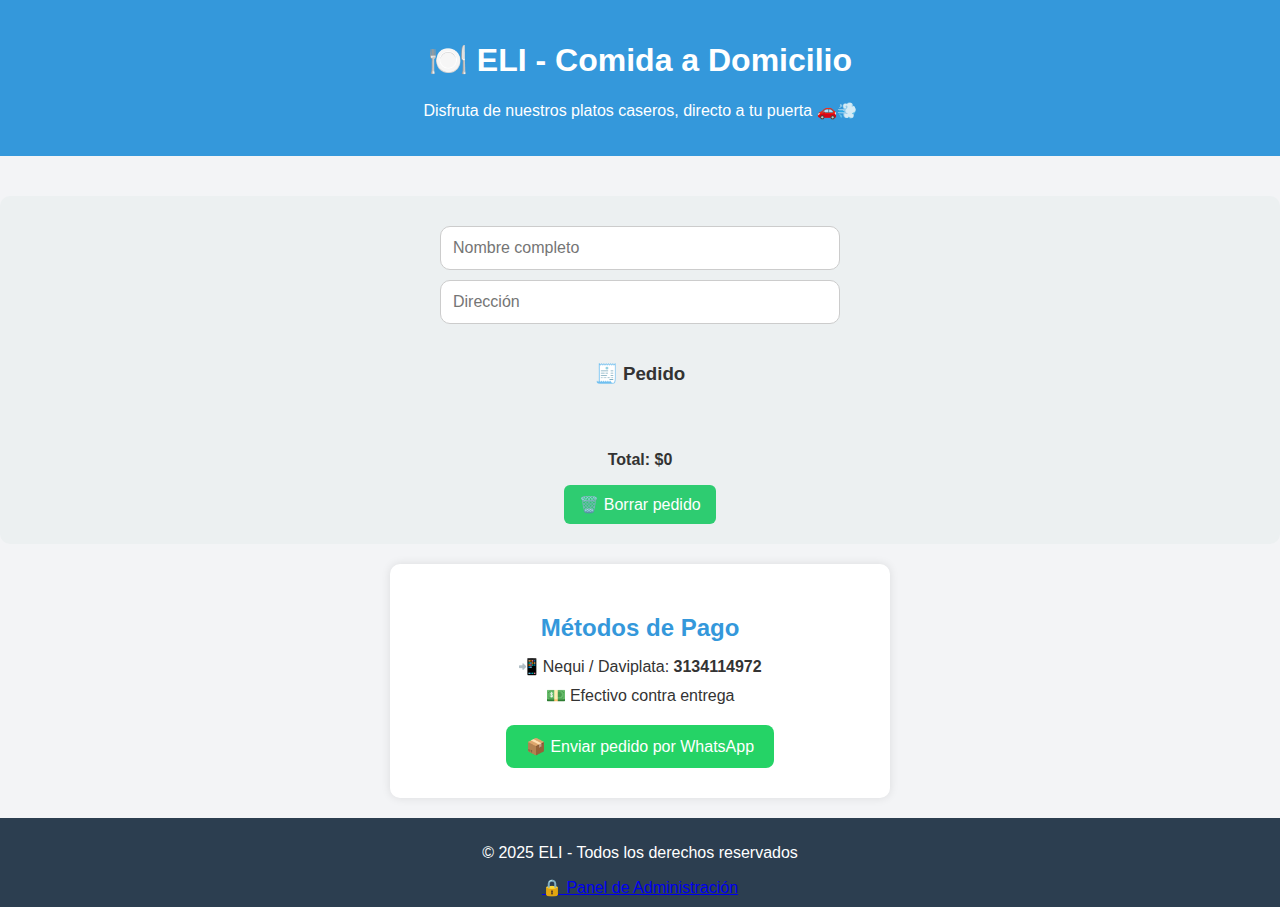
<file: index.html>
<!DOCTYPE html>
<html lang="es">
<head>
<meta charset="utf-8"/>
<meta content="width=device-width, initial-scale=1.0" name="viewport"/>
<title>ELI – Comida a Domicilio</title>
<link href="style.css" rel="stylesheet"/>
</head>

<body>
<header>
<h1>🍽️ ELI - Comida a Domicilio</h1>
<p>Disfruta de nuestros platos caseros, directo a tu puerta 🚗💨</p>
</header>
<main class="menu-grid" id="menu"></main>
<section class="pedido-total" style="display: flex; flex-direction: column; align-items: center; padding: 20px; background: #ecf0f1; border-radius: 10px;">
  <input id="nombre" placeholder="Nombre completo" required="true" style="width: 90%; max-width: 400px; padding: 12px; margin: 10px 0; border-radius: 10px; border: 1px solid #ccc; font-size:16px;" type="text"/>
  <input id="direccion" placeholder="Dirección" required="true" style="width: 90%; max-width: 400px; padding: 12px; margin-bottom: 20px; border-radius: 10px; border: 1px solid #ccc; font-size:16px;" type="text"/>
  <h3>🧾 Pedido</h3>
  <ul id="pedido-lista"></ul>
  <p><strong>Total: <span id="total">$0</span></strong></p>
  <button id="vaciarPedido">🗑️ Borrar pedido</button>
</section>
<section class="metodo-pago">
  <h2>Métodos de Pago</h2>
  <ul>
    <li>📲 Nequi / Daviplata: <strong>3134114972</strong></li>
    <li>💵 Efectivo contra entrega</li>
  </ul>
  <a id="btnEnviar" class="whatsapp-btn" href="#" target="_blank">
    📦 Enviar pedido por WhatsApp
  </a>
</section>

<footer>
  <p>© 2025 ELI - Todos los derechos reservados</p>
  <a href="admin.html">🔒 Panel de Administración</a>
</footer>
<script src="main.js"></script>
</body>
</html>
</file>
<file: style.css>
/* Estilos base */
* {
  box-sizing: border-box;
}

body {
  font-family: 'Segoe UI', sans-serif;
  margin: 0;
  background: #f3f4f6;
  color: #333;
}

header {
  background-color: #3498db;
  color: white;
  padding: 20px;
  text-align: center;
}

.menu-grid {
  display: grid;
  gap: 20px;
  grid-template-columns: repeat(auto-fill, minmax(250px, 1fr));
  padding: 20px;
}

.menu-card {
  background: white;
  border-radius: 10px;
  box-shadow: 0 0 10px #ccc;
  padding: 15px;
  text-align: center;
  transition: transform 0.2s;
  cursor: pointer;
}

.menu-card:hover {
  transform: scale(1.02);
}

.menu-card img {
  width: 100%;
  height: auto;
  max-height: 200px;
  object-fit: cover;
  border-radius: 8px;
}

/* Botones */
button {
  padding: 10px 15px;
  background-color: #2ecc71;
  color: white;
  border: none;
  cursor: pointer;
  border-radius: 6px;
  font-size: 16px;
}

button:hover {
  background-color: #27ae60;
}

/* Inputs */
input[type="text"], input[type="number"], input[type="file"] {
  width: 100%;
  padding: 8px;
  margin-bottom: 10px;
  border-radius: 6px;
  border: 1px solid #ccc;
}

/* Formulario admin */
.admin-form {
  padding: 20px;
  display: flex;
  flex-direction: column;
  align-items: center;
}

.admin-form form {
  width: 100%;
  max-width: 500px;
}

/* Footer */
footer {
  background: #2c3e50;
  color: white;
  padding: 10px;
  text-align: center;
}

.whatsapp-link {
  display: inline-block;
  margin-top: 10px;
  background-color: #25d366;
  color: white;
  padding: 10px;
  border-radius: 8px;
  text-decoration: none;
}

/* Total pedido */
.pedido-total {
  padding: 20px;
  background: #ecf0f1;
}

.pedido-total ul {
  list-style: none;
  padding-left: 0;
}

/* 🔄 Métodos de Pago */
.metodo-pago {
  text-align: center;
  background-color: #ffffff;
  padding: 30px 20px;
  margin: 20px auto;
  max-width: 500px;
  border-radius: 10px;
  box-shadow: 0 0 10px rgba(0, 0, 0, 0.1);
}

.metodo-pago h2 {
  color: #3498db;
  margin-bottom: 15px;
}

.metodo-pago ul {
  list-style: none;
  padding: 0;
  margin: 0 0 20px 0;
  color: #333;
  font-size: 16px;
}

.metodo-pago li {
  margin: 10px 0;
}

.whatsapp-btn {
  display: inline-block;
  background-color: #25d366;
  color: white;
  padding: 12px 20px;
  border-radius: 8px;
  text-decoration: none;
  font-size: 16px;
  transition: background 0.3s ease;
}

.whatsapp-btn:hover {
  background-color: #1ebc59;
}

/* RESPONSIVE ADAPTACIÓN */
@media (max-width: 768px) {
  header h1 {
    font-size: 20px;
  }

  .menu-grid {
    grid-template-columns: 1fr;
  }

  .admin-form {
    padding: 10px;
  }

  .admin-form form {
    padding: 10px;
    max-width: 100%;
  }

  button {
    width: 100%;
  }

  input[type="text"], input[type="number"], input[type="file"] {
    width: 100%;
  }

  .metodo-pago {
    margin: 15px;
    padding: 20px;
  }
}

@media (max-width: 480px) {
  header h1 {
    font-size: 18px;
  }

  .menu-card img {
    max-height: 150px;
  }

  button {
    font-size: 14px;
    padding: 10px;
  }

  .whatsapp-btn {
    font-size: 14px;
    padding: 10px 16px;
  }
}
</file>
